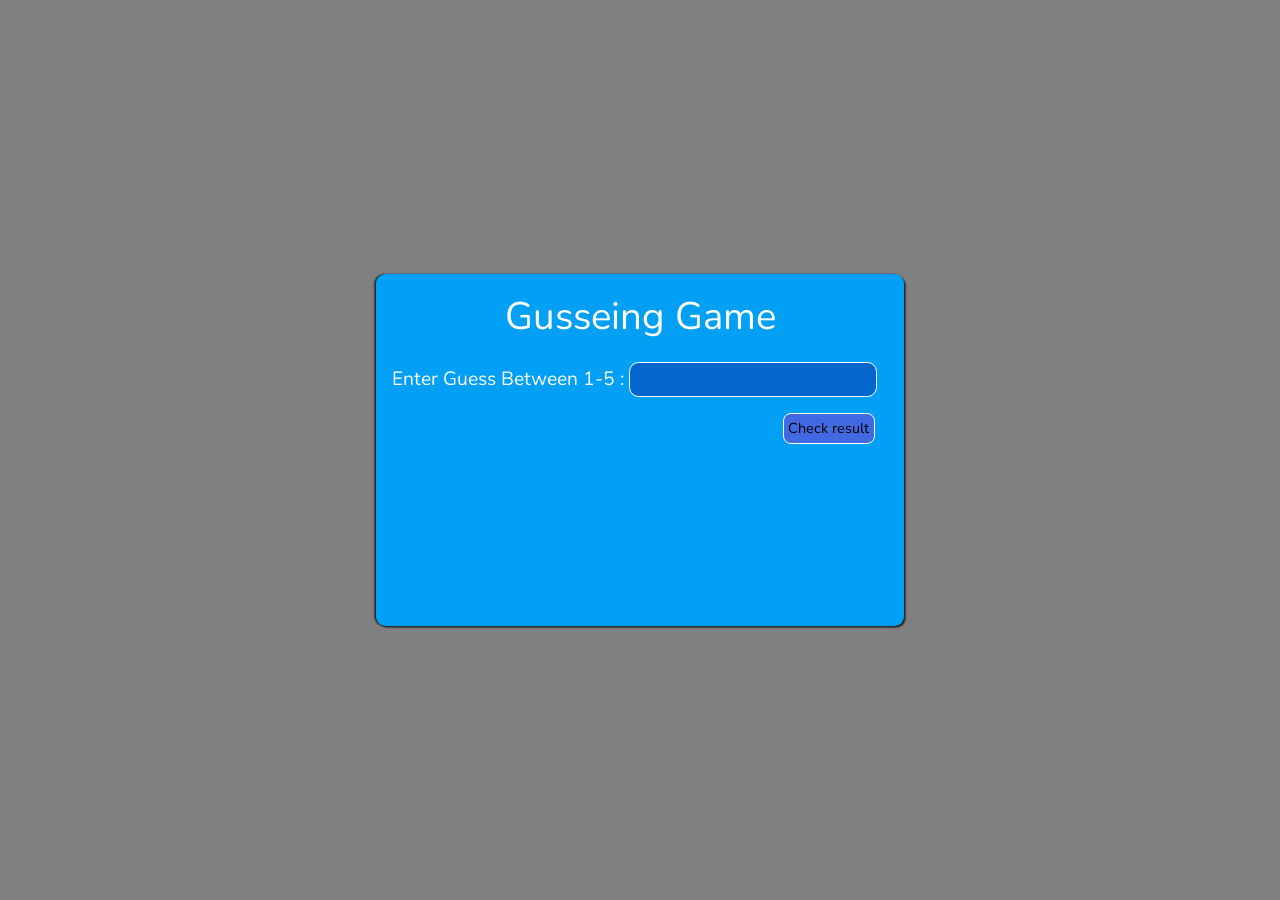
<file: Gusseing Game by YT/index.html>
<!DOCTYPE html>
<html lang="en">

<head>
    <meta charset="UTF-8">
    <meta http-equiv="X-UA-Compatible" content="IE=edge">
    <meta name="viewport" content="width=device-width, initial-scale=1.0">
    <title>Gusseing Game</title>
    <link rel="stylesheet" href="style.css">
</head>

<body>

    <div class="container">
        <div class="card">
            <div class="card-title">
                <h1>Gusseing Game</h1>
            </div>
            <div class="card-body">
                <form action="">
                    <div class="form-field">
                        <label for="gusseingNumber">Enter Guess Between 1-5 :</label>
                        <input type="number" name="" id="guessingNumber" min="1" max="5" required>
                    </div>
                    <div class="buttons">
                        <button id="check" class="check-btn" type="submit">Check result</button>
                    </div>
                </form>
                <p class="result-text"></p>
                <p class="attempts"></p>
            </div>
        </div>
    </div>

    <script src="javascript.js"></script>
</body>

</html>
</file>
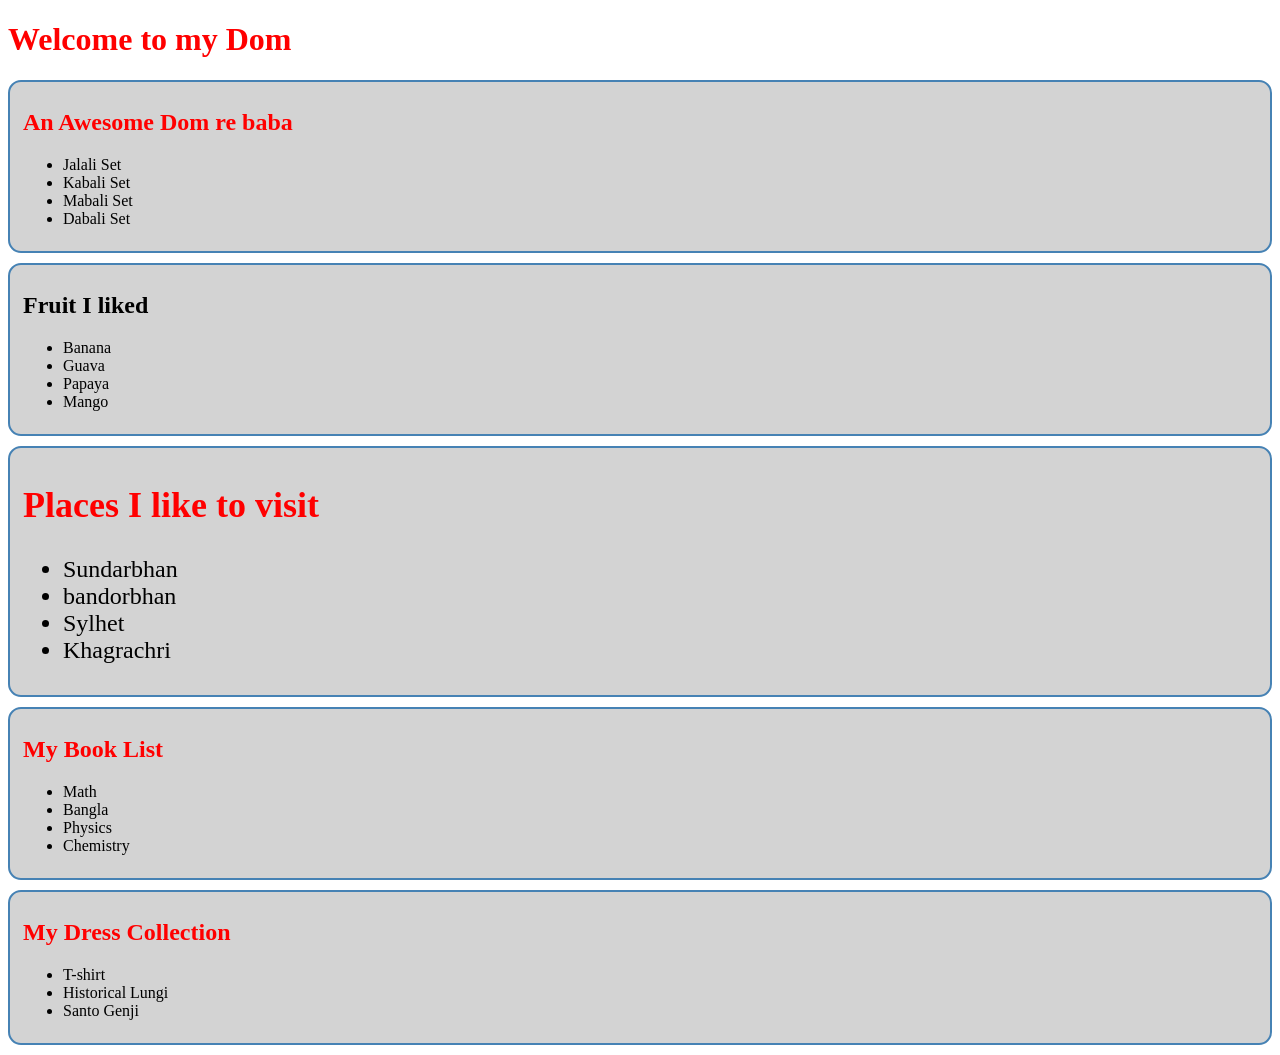
<file: jascript-dom/index.html>
<!DOCTYPE html>
<html lang="en">

<head>
    <meta charset="UTF-8">
    <meta http-equiv="X-UA-Compatible" content="IE=edge">
    <meta name="viewport" content="width=device-width, initial-scale=1.0">
    <title>Tour of Dom</title>
    <link rel="stylesheet" href="style.css">
</head>

<body>
    <header>
        <h1>Welcome to my Dom</h1>
    </header>
    <main id="main-container">
        <section class="jalali-container">
            <h1>An Awesome Dom re baba</h1>
            <ul>
                <li>Jalali Set</li>
                <li>Kabali Set</li>
                <li>Mabali Set</li>
                <li>Dabali Set</li>
            </ul>
        </section>

        <section class="fruits-container">
            <h2 id="fruit-title">Fruit I liked</h2>
            <ul class="fruit-list">
                <li>Banana</li>
                <li>Guava</li>
                <li>Papaya</li>
                <li>Mango</li>
            </ul>
        </section>

        <section id="places-container">
            <h1 id="place-title">Places I like to visit</h1>
            <ul class="places-list">
                <li class="important-place">Sundarbhan</li>
                <li>bandorbhan</li>
                <li>Sylhet</li>
                <li>Khagrachri</li>
            </ul>
        </section>
    </main>

    <script src="dom.js"></script>
    <script src="style-in-js.js"></script>
</body>

</html>
</file>
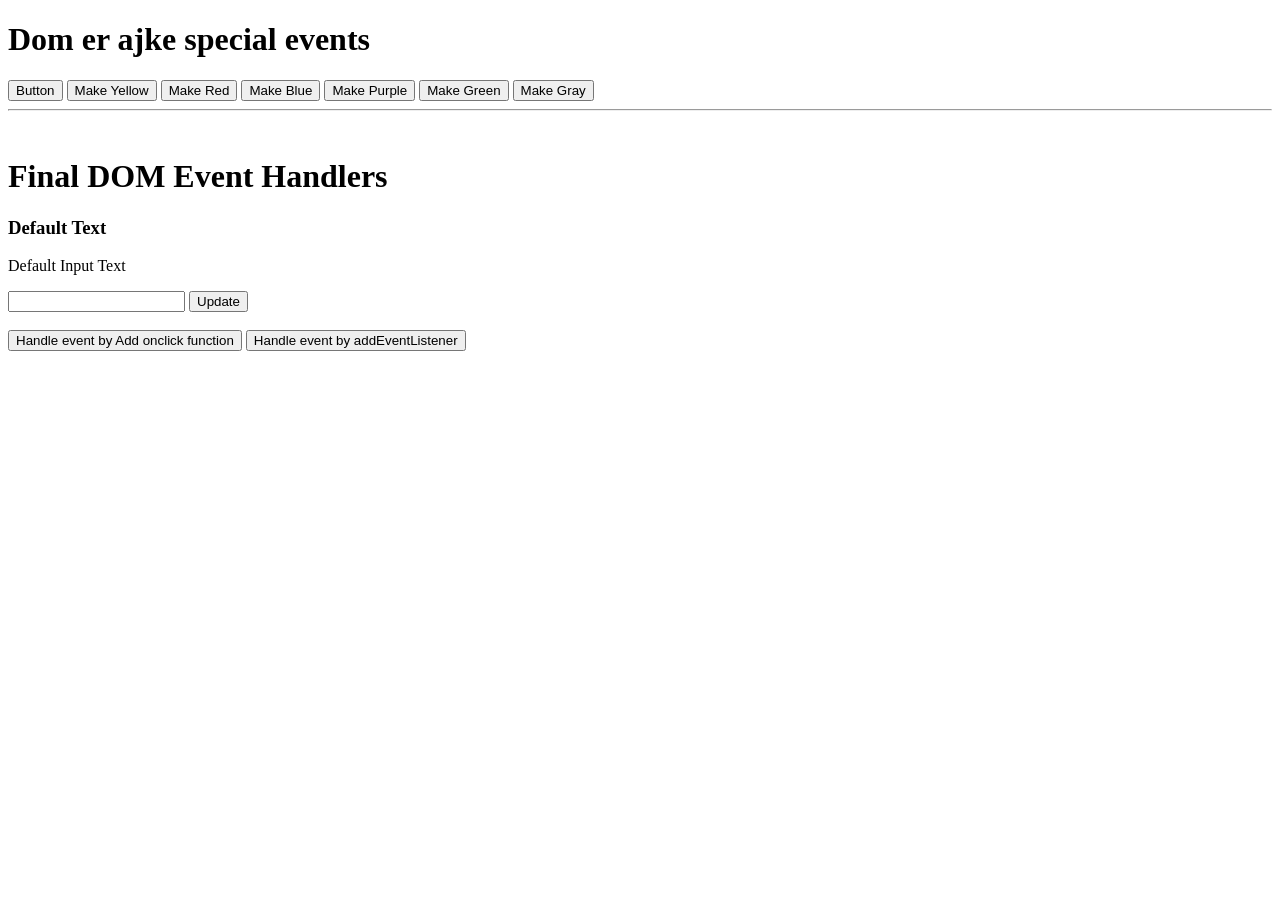
<file: JS-DOM-EVENTS/index.html>
<!DOCTYPE html>
<html lang="en">

<head>
    <meta charset="UTF-8">
    <meta http-equiv="X-UA-Compatible" content="IE=edge">
    <meta name="viewport" content="width=device-width, initial-scale=1.0">
    <title>Javascript DOM Event</title>
</head>

<body>
    <h1>Dom er ajke special events</h1>
    <button>Button</button>
    <button onclick="document.body.style.backgroundColor='yellow'">Make Yellow</button>
    <!-- option - 2 -->
    <button onclick="makeRed()">Make Red</button>
    <!-- option - 3 -->
    <button id="make-blue">Make Blue</button>
    <button id="make-purple">Make Purple</button>
    <!-- option - 4 -->
    <button id="make-green">Make Green</button>
    <button id="make-gray">Make Gray</button>

    <br>
    <hr><br>

    <h1>Final DOM Event Handlers</h1>
    <h3 id="handler-status">Default Text</h3>
    <p id="input-text-display">Default Input Text</p>
    <input id="input-field" type="text">
    <button id="btn-update">Update</button>
    <br><br>
    <button onclick="handleOnClick()">Handle event by Add onclick function</button>
    <button id="event-listener">Handle event by addEventListener</button>
    
    <script src="./event.js"></script>
</body>

</html>
</file>
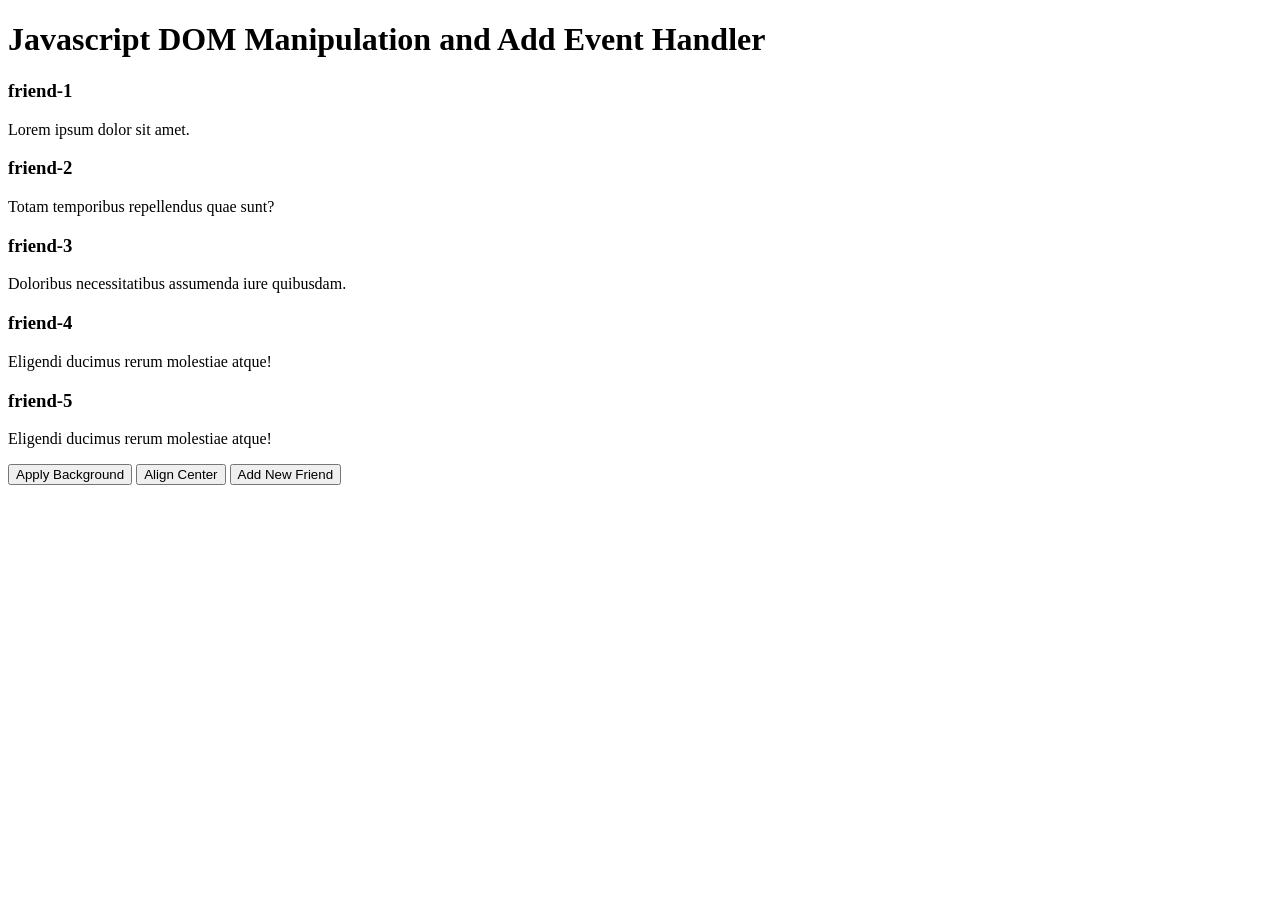
<file: js-dom-more/index.html>
<!DOCTYPE html>
<html lang="en">

<head>
    <meta charset="UTF-8">
    <meta http-equiv="X-UA-Compatible" content="IE=edge">
    <meta name="viewport" content="width=device-width, initial-scale=1.0">
    <title>JS DOM MANIPULATION</title>
</head>

<body>
    <header>
        <h1>Javascript DOM Manipulation and Add Event Handler</h1>
    </header>
    <main>
        <section class="friends">
            <div id="friends">
                <div class="friend">
                    <h3 class="friend-name">friend-1</h3>
                    <p>Lorem ipsum dolor sit amet.</p>
                </div>
                <div class="friend">
                    <h3 class="friend-name">friend-2</h3>
                    <p>Totam temporibus repellendus quae sunt?</p>
                </div>
                <div id="friend-3" class="friend">
                    <h3 class="friend-name">friend-3</h3>
                    <p>Doloribus necessitatibus assumenda iure quibusdam.</p>
                </div>
                <div class="friend">
                    <h3 class="friend-name">friend-4</h3>
                    <p>Eligendi ducimus rerum molestiae atque!</p>
                </div>
                <div class="friend">
                    <h3 class="friend-name">friend-5</h3>
                    <p>Eligendi ducimus rerum molestiae atque!</p>
                </div>
            </div>
            <div>
                <button id="apply-bg">Apply Background</button>
                <button id="align-center">Align Center</button>
                <button id="add-friend">Add New Friend</button>
            </div>
        </section>
    </main>

    <script src="./dom.js"></script>
</body>

</html>
</file>
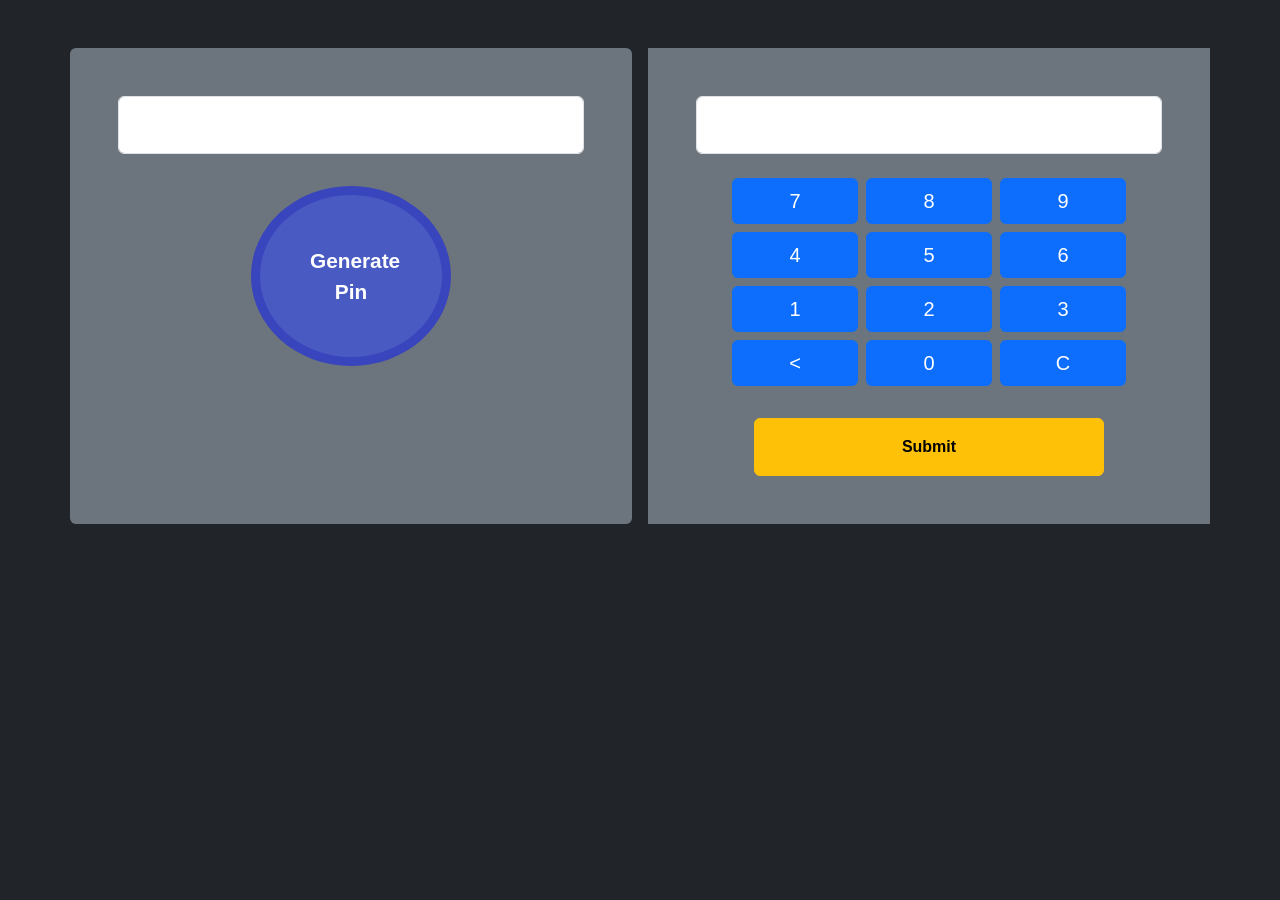
<file: pin-matcher-js/index.html>
<!DOCTYPE html>
<html>

<head>
    <title>Pin Matcher with JS</title>
    <meta charset="utf-8">
    <meta name="viewport" content="width=device-width, initial-scale=1">
    <link href="https://cdn.jsdelivr.net/npm/bootstrap@5.0.2/dist/css/bootstrap.min.css" rel="stylesheet"
        integrity="sha384-EVSTQN3/azprG1Anm3QDgpJLIm9Nao0Yz1ztcQTwFspd3yD65VohhpuuCOmLASjC" crossorigin="anonymous">
    <link href="https://cdnjs.cloudflare.com/ajax/libs/font-awesome/5.11.2/css/all.css" rel="stylesheet" />
    <style>
        body {
            font-family: Verdana, Geneva, Tahoma, sans-serif;
        }

        .generate-btn {
            width: 200px;
            padding: 50px;
            border-radius: 50%;
            border: 9px solid #3945BC;
            background-color: #495BC3;
            color: rgb(255, 255, 255);
            font-size: 1.3rem;
            font-weight: bold;
            text-align: center;
        }

        .number-btn {
            cursor: pointer;
        }

        .notify {
            display: none;
        }
    </style>
</head>

<body class="bg-dark text-white">
    <main>
        <section class="container mt-5">
            <div class="row gap-3">
                <div class="col p-5 rounded text-center bg-secondary text-white">
                    <input type="number" id="display-pin" class="form-control fw-bold py-3 px-5 mb-3">
                    <button id="generate-pin" class="generate-btn mt-3">Generate Pin</button>
                </div>
                <div class="col p-5 bg-secondary text-white text-center">
                    <input type="number" id="typed-pin" class="form-control fw-bold py-3 px-5 mb-3">
                    <div id="calculator" class="px-5 pt-2 pb-4">
                        <div class="row gap-2 pb-2 text-center fs-5">
                            <div class="col bg-primary rounded py-2 number-btn">7</div>
                            <div class="col bg-primary rounded py-2 number-btn">8</div>
                            <div class="col bg-primary rounded py-2 number-btn">9</div>
                        </div>
                        <div class="row gap-2 pb-2 text-center fs-5">
                            <div class="col bg-primary rounded py-2 number-btn">4</div>
                            <div class="col bg-primary rounded py-2 number-btn">5</div>
                            <div class="col bg-primary rounded py-2 number-btn">6</div>
                        </div>
                        <div class="row gap-2 pb-2 text-center fs-5">
                            <div class="col bg-primary rounded py-2 number-btn">1</div>
                            <div class="col bg-primary rounded py-2 number-btn">2</div>
                            <div class="col bg-primary rounded py-2 number-btn">3</div>
                        </div>
                        <div class="row gap-2 pb-2 text-center fs-5">
                            <div class="col bg-primary rounded py-2 number-btn">&lt;</div>
                            <div class="col bg-primary rounded py-2 number-btn">0</div>
                            <div class="col bg-primary rounded py-2 number-btn">C</div>
                        </div>
                    </div>
                    <button id="btn-pin-submit" class="btn btn-warning w-75 py-3 fw-bold" type="submit">Submit</button>
                </div>
                <div class="text-center mt-3">
                    <p id="pin-failure" class="bg-danger p-4 w-50 mx-auto rounded notify">❌ Pin Didn't Match, Please try
                        again <br>Never lose hope!!! <br>Almighty Allah always with you.</p>
                    <p id="pin-success" class="bg-success p-4 w-50 mx-auto rounded notify">✅ Pin Matched... Secret
                        door is opening for you <br>✅ Alhamdulillah <br>
                        ✅ Are you ready for enter the next level ???
                    </p>
                </div>
            </div>
        </section>
    </main>

    <script src="./app.js"></script>
</body>

</html>
</file>
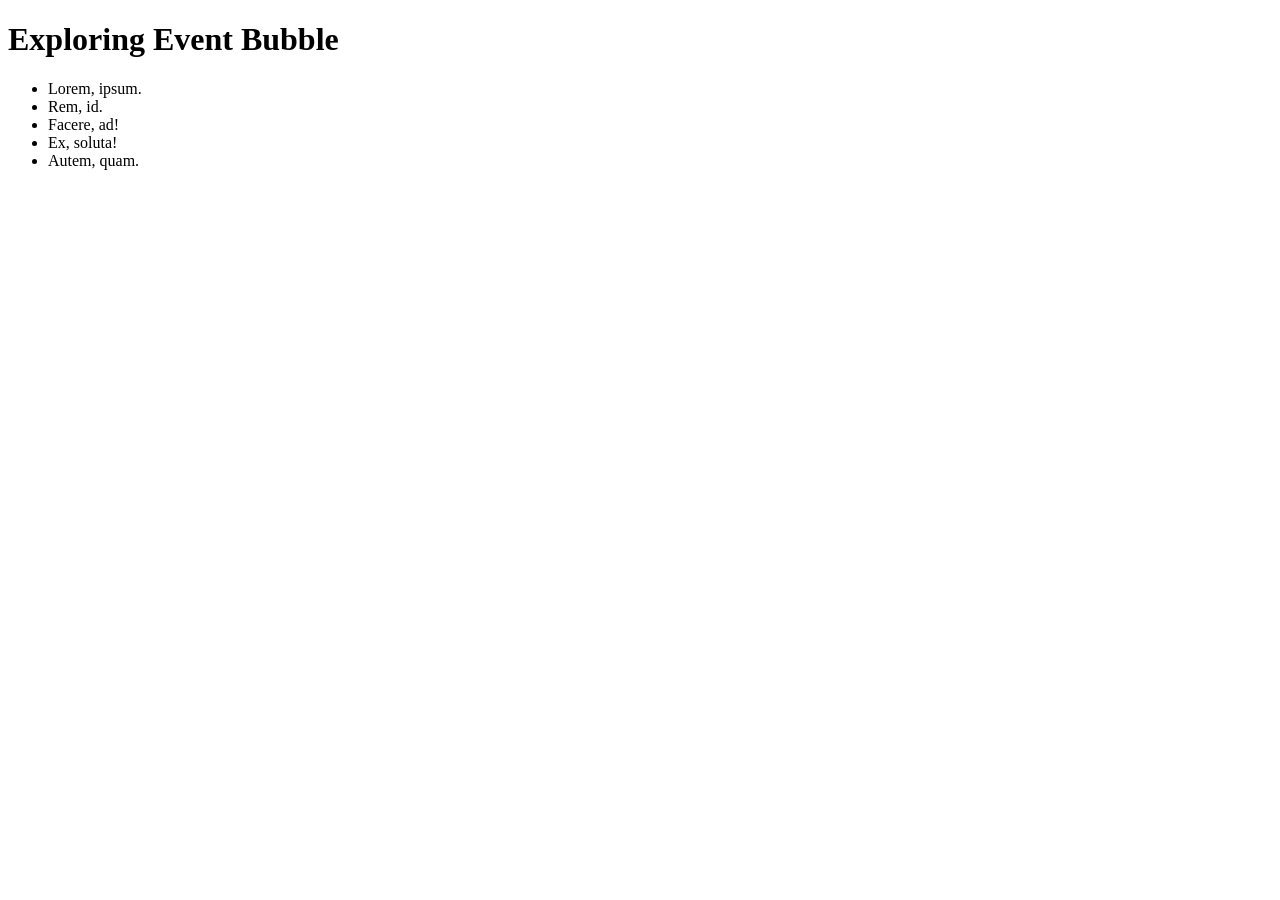
<file: JS-DOM-EVENTS/bubble.html>
<!DOCTYPE html>
<html lang="en">

<head>
    <meta charset="UTF-8">
    <meta http-equiv="X-UA-Compatible" content="IE=edge">
    <meta name="viewport" content="width=device-width, initial-scale=1.0">
    <title>Event Bubble</title>
</head>

<body>
    <h1>Exploring Event Bubble</h1>
    <section id="list-container">
        <ul id="list-ul">
            <li id="item-1">Lorem, ipsum.</li>
            <li id="item-2">Rem, id.</li>
            <li id="item-3">Facere, ad!</li>
            <li id="item-4">Ex, soluta!</li>
            <li id="item-5">Autem, quam.</li>
        </ul>
    </section>

    <script src="bubble.js"></script>
</body>

</html>
</file>
<file: Gusseing Game by YT/style.css>
@import url('https://fonts.googleapis.com/css2?family=Nunito:wght@400;500;700;900&display=swap');

/*reset code starts */
*{
    margin: 0;
    padding: 0;
    outline: none;
    text-decoration: none;
    list-style-type: none;
    box-sizing: border-box;
    font-family: Nunito, sans-serif;
    font-weight: 400;
}
/*reset code ends */


/* container start */
.container{
    width: 100%;
    height: 100vh;
    display: flex;
    justify-content: center;
    align-items: center;
    background-color: gray;
}
/* container end */


/* card style start*/
.card{
    width: 33rem;
    height: 22rem;
    padding: 1rem;
    font-size: 1.2rem;
    border-radius: 0.6rem;
    color: white;
    background-color: rgb(2, 160, 245);
    box-shadow: 0.1rem 0.1rem 0.1rem #222, -0.1rem 0 0.1rem #222;
}
.card:hover{
    box-shadow: 0.2rem 0.2rem 0.2rem #222, -0.2rem 0 0.2rem #222;
}
.card-title{
    text-align: center;
    margin-bottom: 1.2rem;
}
/* card style end*/


/* form field style start */
.form-field{
    margin-bottom: 1rem;
}
input{
    border: none;
    border: 0.1rem solid;
    border-radius: 0.6rem;
    padding: 0.2rem;
    cursor: pointer;
    font-size: 1.2rem;
    width: 50%;
    color: #fff;
    background-color: rgb(5, 102, 206);
}

/* button style start */
.buttons{
    display: flex;
    justify-content: flex-end;
    margin: 0 0.8rem 1rem 0;
}
.check-btn{
    border: none;
    border: 0.1rem solid white;
    border-radius: 0.5rem;
    padding: 0.3rem;
    font-size: 0.9rem;
    cursor: pointer;
    transition: all 0.3s;
    background-color: royalblue;
}
.check-btn:hover{
    background-color: #fff;
    font-weight: bold;
}
/* button style end */

.result-text{
    margin-top: 0.4rem;
    margin-bottom: 1rem;
}

p{
    text-align: center;
}
.large-text{
    font-size: 1.6rem;
    margin-top: 1rem;
    color: yellow;
}
</file>
<file: jascript-dom/style.css>
h1 {
    color: red;
}

.text-style {
    font-size: 1.5rem;
}
</file>
